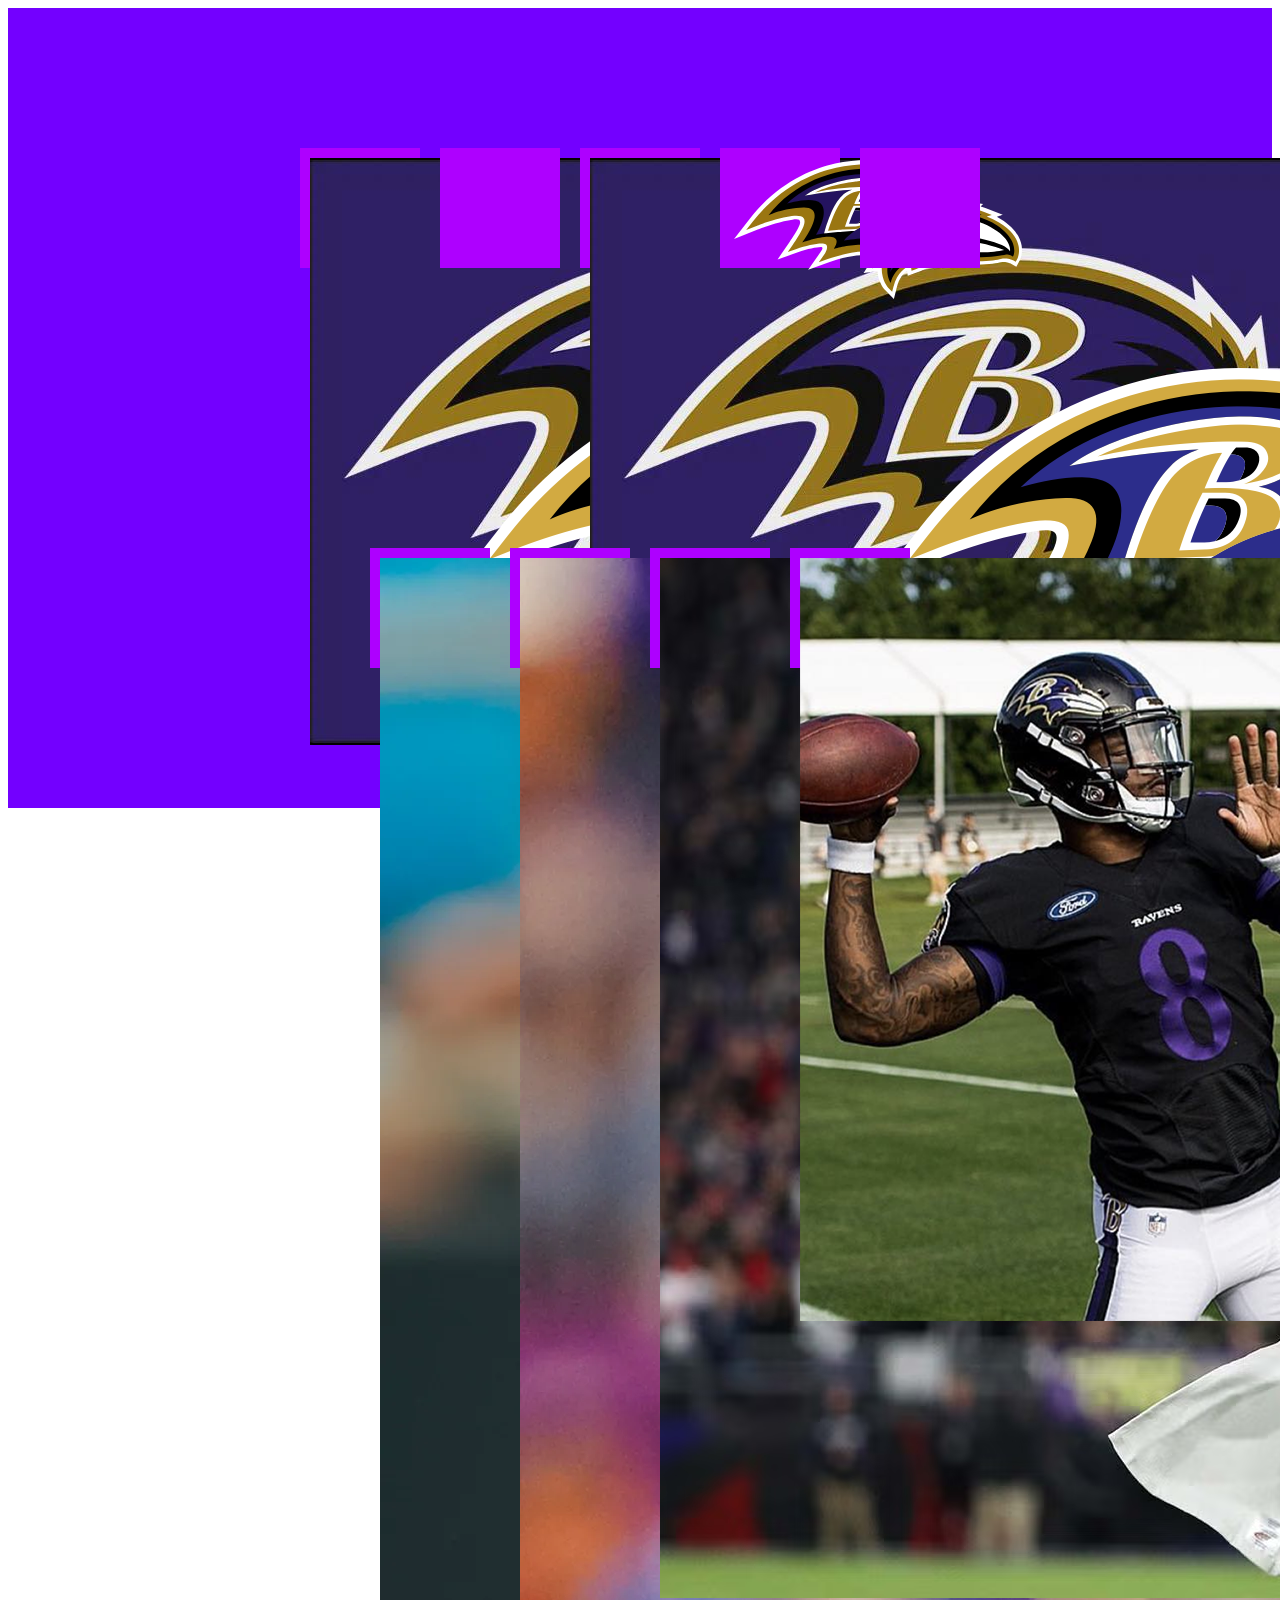
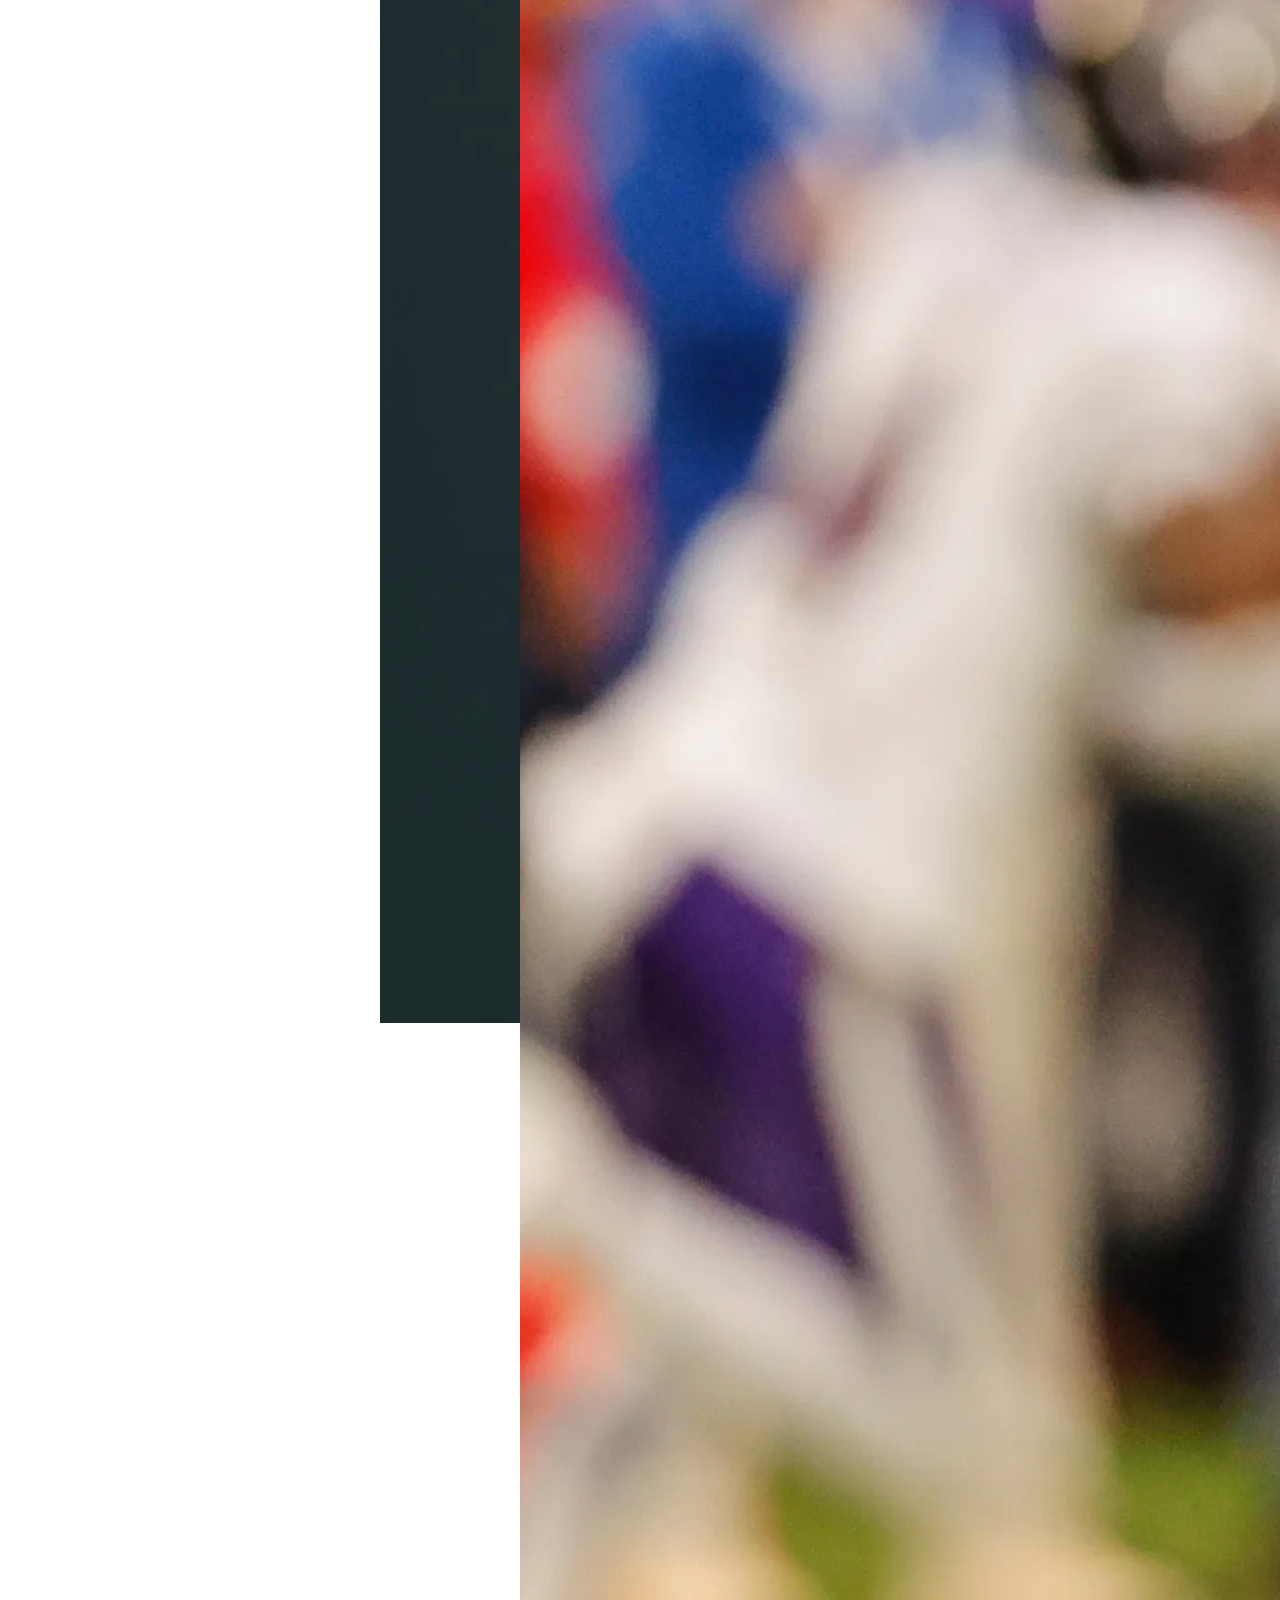
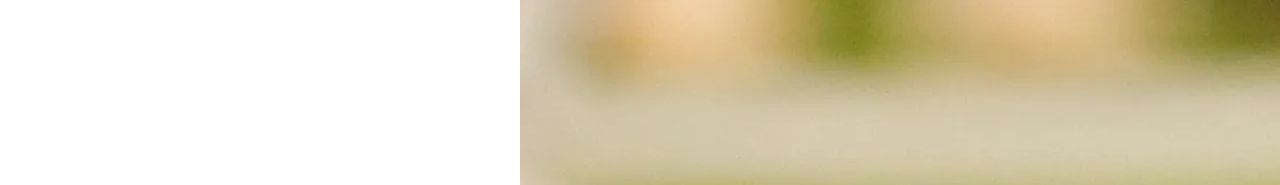
<file: flexbox 3/index.html>
<html>
<head>
<style>
.container {
  display: flex;
  background-color: purple;
}

.container div {
  background-color: gold;
  margin: 20px;
  padding: 20px;
  font-size: 30px;
}
</style>
</head>
<body>


 
  <div class="container">
  <div><img src="images/6v9px76owbfg1.jpeg" alt="Item 1"></div>
  <div><img src="images/Ravens.webp"Item 2"></div>
  <div><img src="images/6v9px76owbfg1.jpeg" alt="Item 3"></div>
  <div><img src="images/Baltimore_Ravens_logo.svg" alt="Item 4"></div>
  <div><img src="images/Ravens.webp" alt="Item 5"></div>
</div>

</div>



<div class="container">
  <div><img src="images/lamar-jackson-sideline.webp" alt="Item 1"></div>
  <div><img src="images/TBS-Z-Ravens-Vikings-Football_246917578.webp"Item 2"></div>
  <div><img src="images/4e16574a-4eba-494f-a575-f3f3c1f6ab01.avif" alt="Item 3"></div>
  <div><img src="images/lamar-jackson-ravens.png" alt="Item 4"></div>
  
  
</div>


<!DOCTYPE html>
<html>
<head>
<style>
.container {
  display: flex;
  justify-content: center;
  align-items: center;
  height: 400px;
  background-color: rgb(115, 0, 255);
}

.container {
  display: flex;
  justify-content: center;
  align-items: center;
  height: 400px;
  background-color: rgb(115, 0, 255);
}

.container div {
  background-color: #ae00ff;
  width: 100px;
  height: 100px;  
  margin: 10px;
  padding: 10px;
  text-align: center;  
  font-size: 30px;
}
</file>
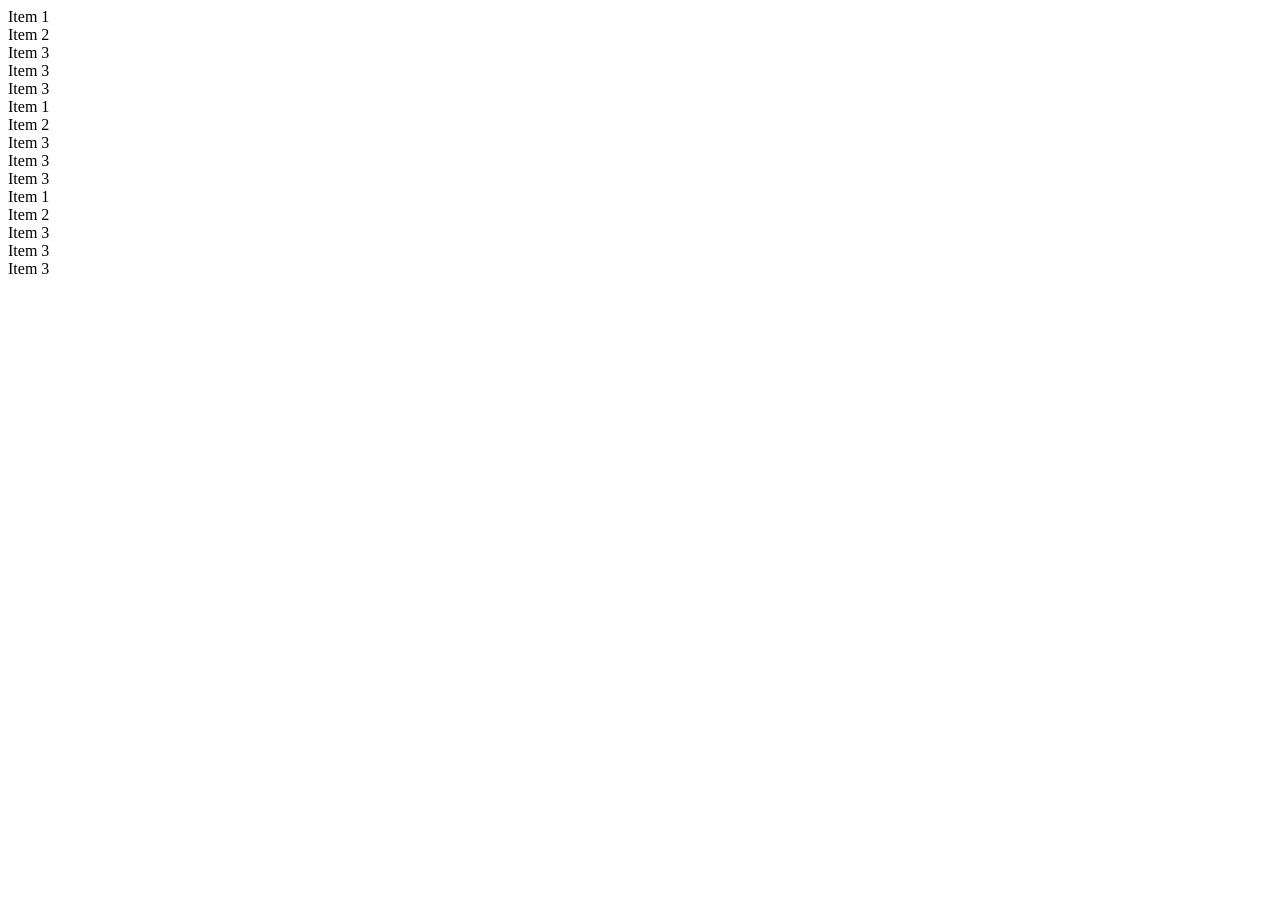
<file: flexbox2/index.html>
<!doctype html>
<html>
<head>
  <meta charset="UTF-8">
  <meta name="viewport"
  content="width=device-width, 
  initial-scale=1.0>

   <title>flex practice</title>
  <link rel="stylesheet" href="main.css">
</head>
<body>

<div class="container">
  <div>Item 1</div>
  <div>Item 2</div>
  <div>Item 3</div>
  <div>Item 3</div>
  <div>Item 3</div>
  
</div>
<div class="bottom">
  <div>Item 1</div>
  <div>Item 2</div>
  <div>Item 3</div>
  <div>Item 3</div>
  <div>Item 3</div>
  
</div>

<div class="right">
  <div>Item 1</div>
  <div>Item 2</div>
  <div>Item 3</div>
  <div>Item 3</div>
  <div>Item 3</div>
  

</body>
</html>
</file>
<file: flexbox2/main.css>
* {
    box-sizing: border-box;
}

img {
    max-width:100%;
}

.container {
background: lightblue;
padding:10px;
display:flex;
flex-direction:column;
gap:10px;
}

.item {
backround:grey;
border:1px solid;
padding:10px;
width:200px;
}

.top {
background: blue;
height:20%px;
display:flex;
justify-content:space-evenly ;
gap:10px;
}

top-item {
backround:pink;
width:100%;
display:flex;
justify-content:center;
align-items:center;
}

.bottom {
backround: lightgreen;
height:80%;
display:flex;
gap:10px;
}

.left {
   backround: lightgoldenrodyellow;
   width:50%;
   display:flex;
   justify-content:center;
   align-items:center;
}

.center-item {
 backround: lightsamon;
 width:10px%;
 height:10%;
}

.right {
backround: lightcyan;
width:50%;
display:flex;
flex-direction:column;
gap:10px;
}


.right-item{
  backround:rgb(82, 82, 210);
  height:100%;
  display:flex;
  justify-content: center;
  align-items:center;
}
</file>
